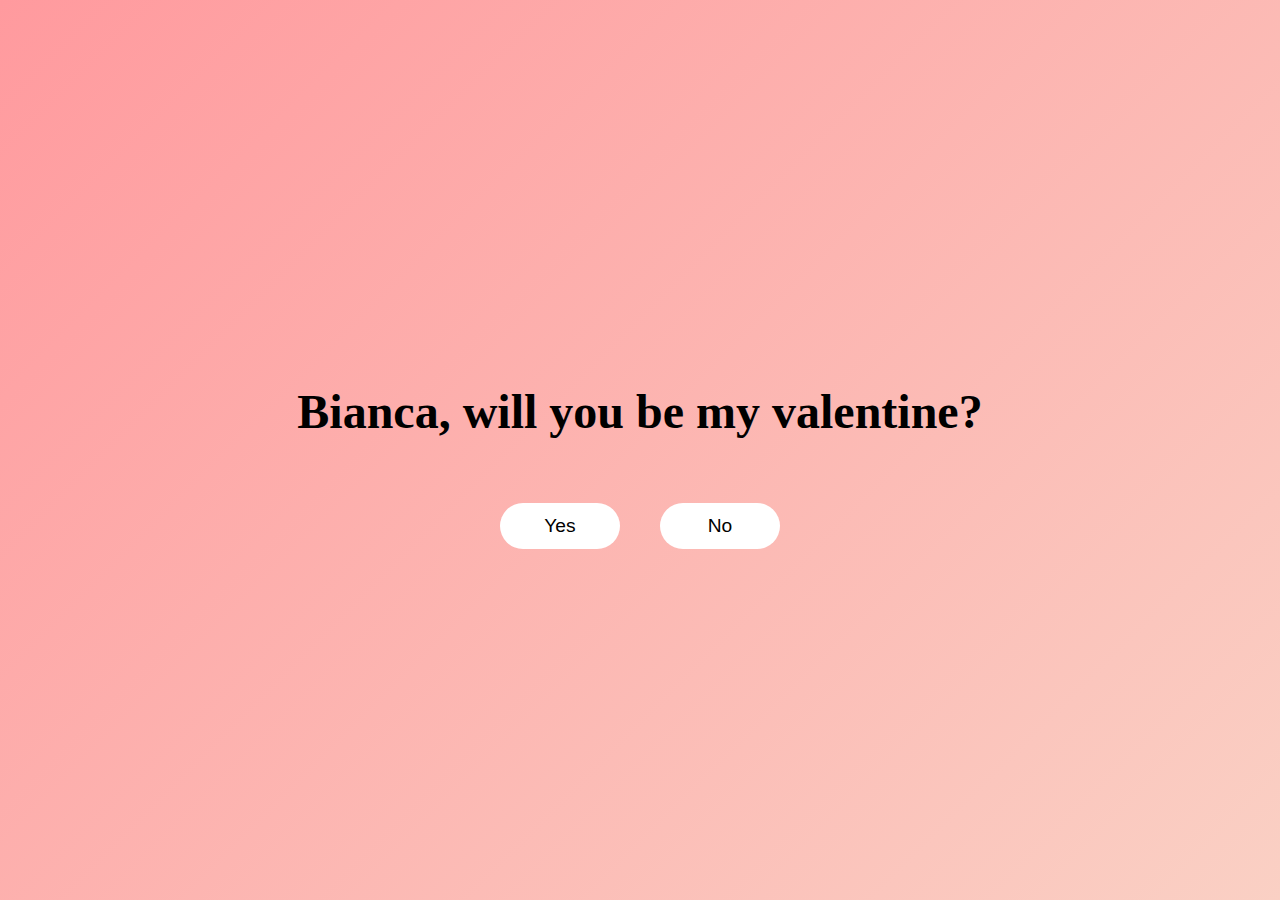
<file: index.html>
<!DOCTYPE html>
<html lang="en">

<head>
<meta name="viewport" content="width=device-width, initial-scale=1.0">
    <title>Be My Valentine?</title>
    <link rel="stylesheet" href="styles.css">
</head>



<body>
    <div class="container">
        <h1> Bianca, will you be my valentine?</h1>

        <div class="buttons">
            <button class="yes" id="yesBtn">Yes</button>
            <button class="no" id="noBtn">No</button>
        </div>
    </div>

    <script src="script.js"></script>
</body>

</html>
</file>
<file: styles.css>
html, body
{
    height: 100%;
    margin: 0;
}

h1 {
  transition: opacity 0.4s ease, transform 0.4s ease;
    font-size: clamp(2rem, 6vw, 3rem);
  line-height: 1.2;
}

.card {
  text-align: center;
}

body{
  display: flex;
  justify-content: center;
  align-items: center;
  background: linear-gradient(135deg, #ff9a9e, #fad0c4);
}

.container {
  display: flex;
  flex-direction: column;   /* 👈 stack vertically */
  align-items: center;
  gap: 30px;                /* space between text & buttons */
  text-align: center;
    padding: 20px;
}

.buttons {
  display: flex;
  gap: 40px;
}

/* Base button style */
button {
  position: relative;
  padding: 12px 28px;
  font-size: 1.2rem;
  border: none;
  border-radius: 30px;
  cursor: pointer;
  background: white;
  transition: transform 0.2s ease, box-shadow 0.2s ease;
    min-width: 120px;
}

/* Hover lift */
button:hover {
  transform: translateY(-2px);
  box-shadow: 0 8px 20px rgba(0,0,0,0.15);
}

/* Emoji base */
button::after {
  content: "";
  position: absolute;
  right: -28px;
  top: 50%;
  transform: translateY(-50%) scale(0);
  font-size: 1.4rem;
  transition: transform 0.2s ease;
}

/* YES ❤️ */
.yes:hover::after {
  content: "❤️";
  transform: translateY(-50%) scale(1);
}

/* NO 💔 */
.no:hover::after {
  content: "💔";
  transform: translateY(-50%) scale(1);
}

.choice-made .yes::after,
.choice-made .no::after {
  content: "";
}

.confetti {
  position: fixed;
  top: -10px;
  width: 10px;
  height: 10px;
  background-color: hotpink;
  animation: fall linear forwards;
  border-radius: 50%;
}

@keyframes fall {
  to {
    transform: translateY(100vh) rotate(360deg);
  }
}
</file>
